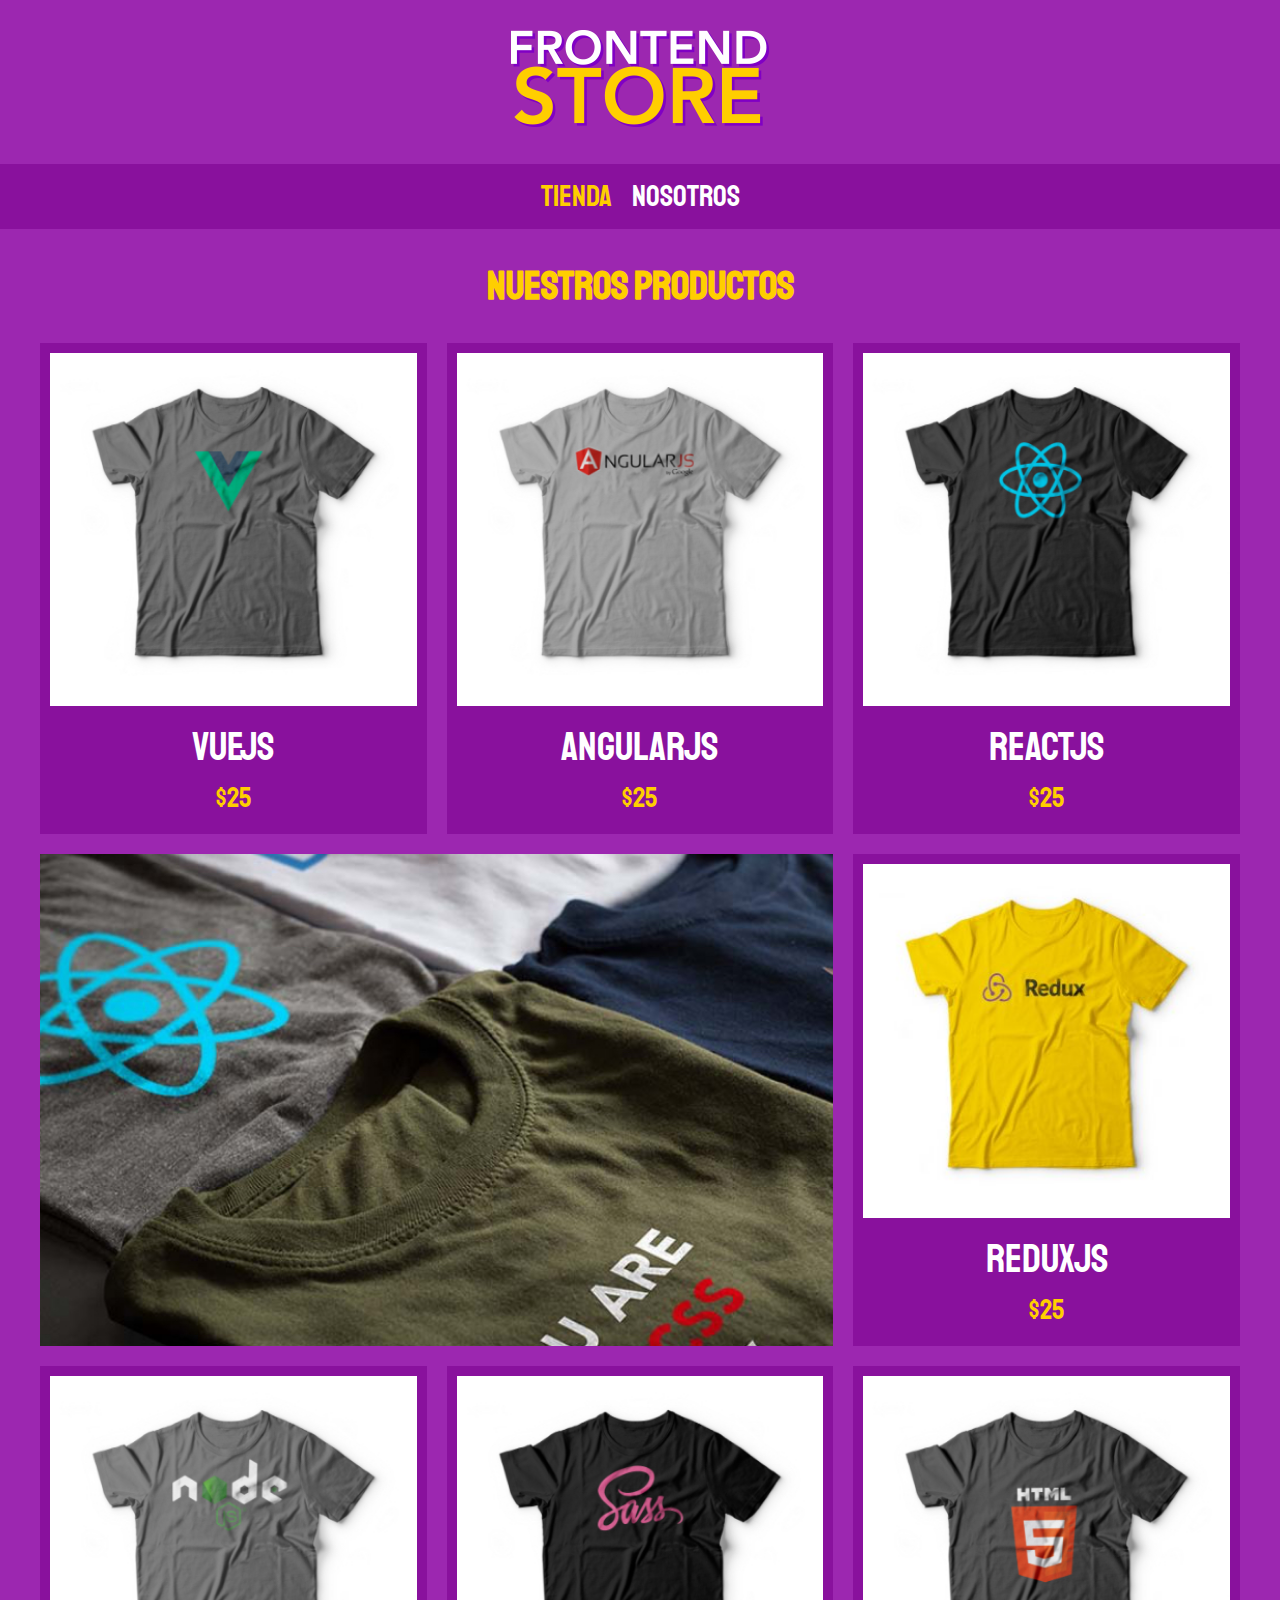
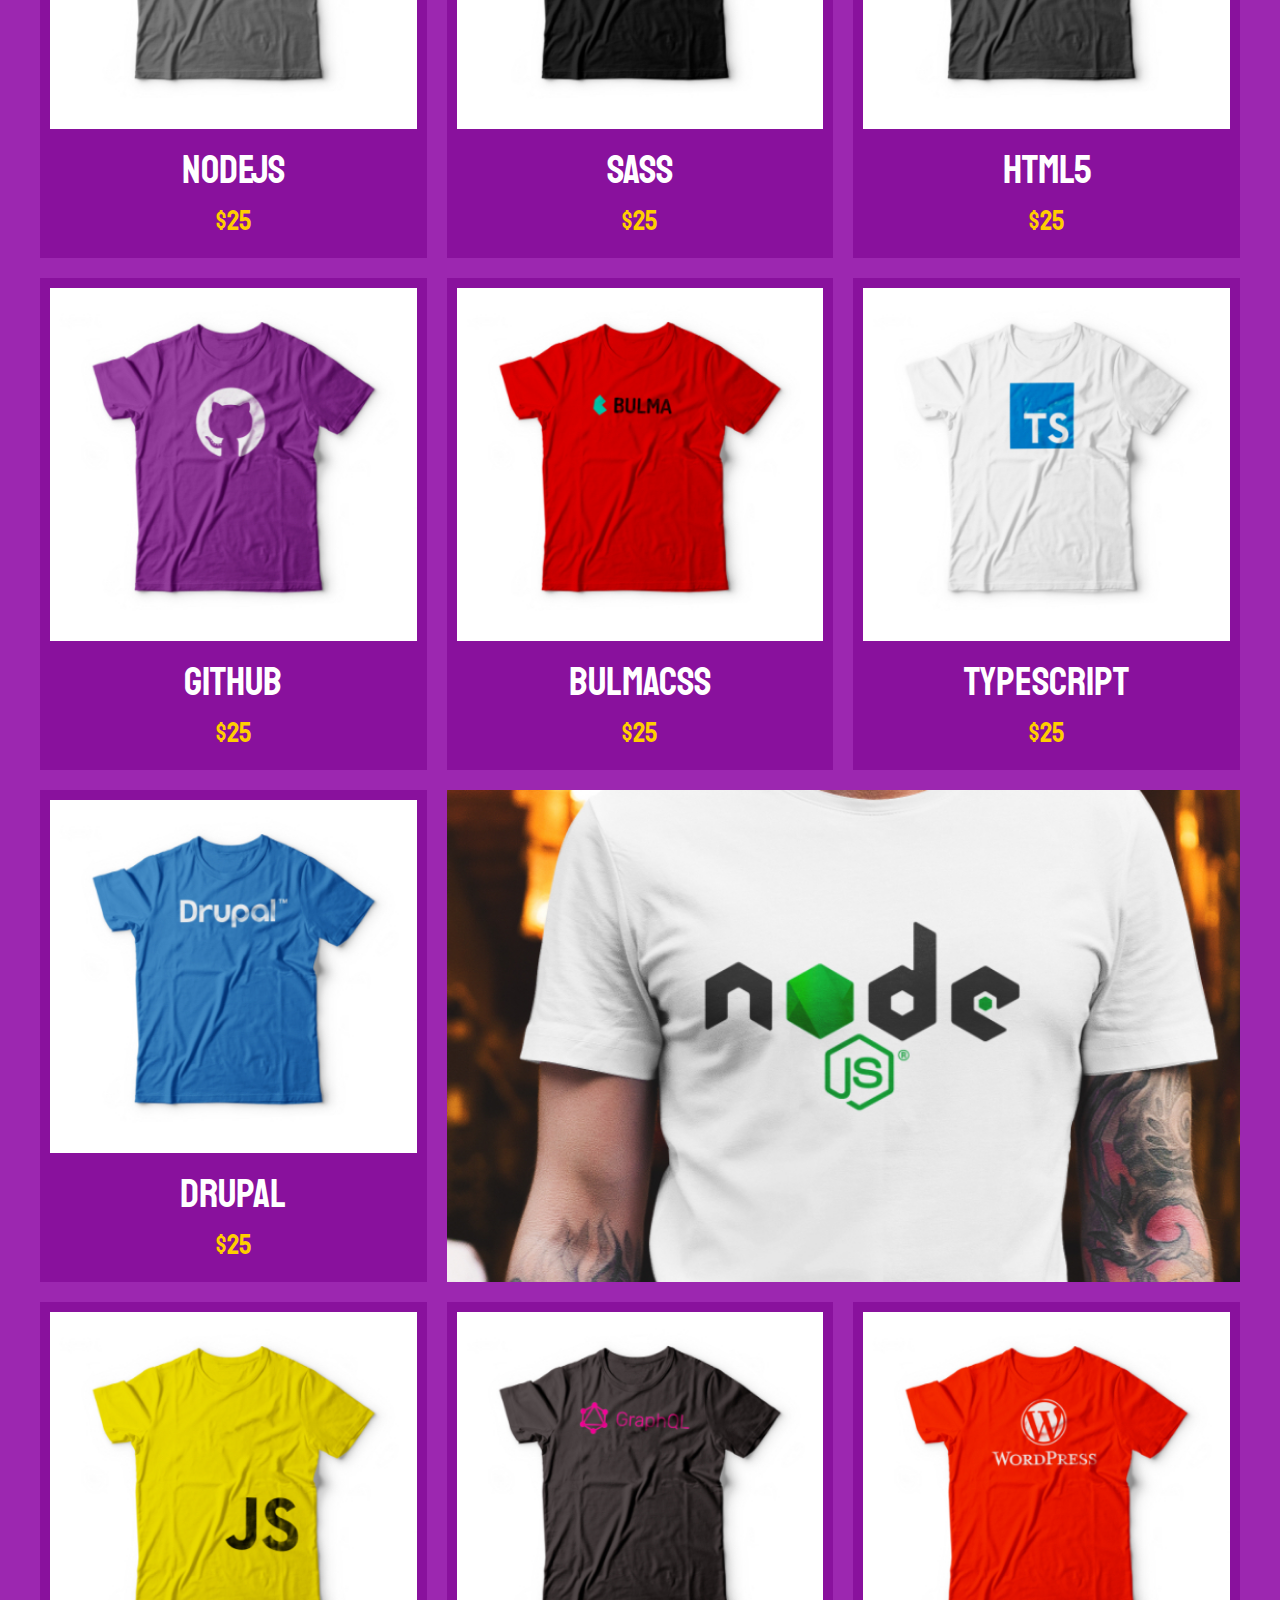
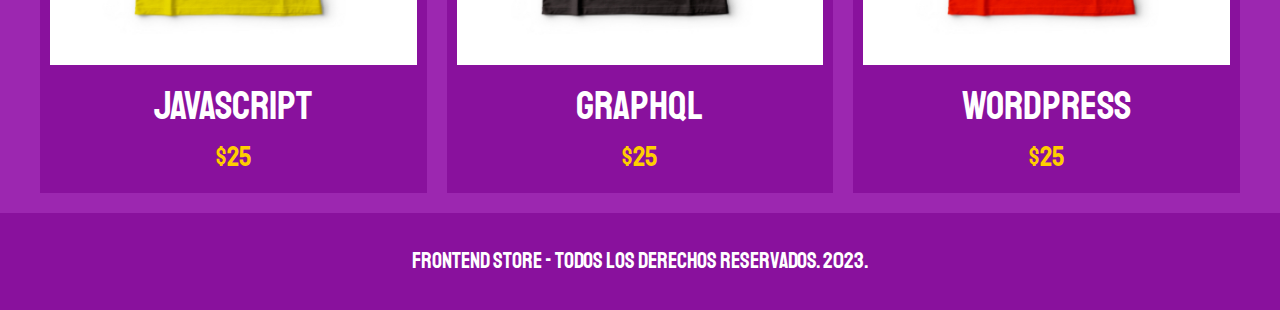
<file: index.html>
<!DOCTYPE html>
<html lang="en">

<head>
    <meta charset="UTF-8">
    <meta http-equiv="X-UA-Compatible" content="IE=edge">
    <meta name="viewport" content="width=device-width, initial-scale=1.0">
    <link rel="stylesheet" href="css/normalize.css">
    <link rel="preconnect" href="https://fonts.googleapis.com">
    <link rel="preconnect" href="https://fonts.gstatic.com" crossorigin>
    <link href="https://fonts.googleapis.com/css2?family=Krub:wght@400;700&family=Staatliches&display=swap"
        rel="stylesheet">
    <link rel="stylesheet" href="css/style.css">
    <title>FrontEnd Store</title>
</head>

<body>
    <header class="header">
        <a href="index.html">
            <img class="header__logo" src="img/logo.png" alt="Logo">
        </a>
    </header>

    <nav class="navegacion">
        <a class="navegacion__enlace navegacion__enlace--activo" href="index.html">Tienda</a>
        <a class="navegacion__enlace" href="nosotros.html">Nosotros</a>
    </nav>

    <main class="contenedor">
        <h1>Nuestros Productos</h1>

        <div class="grid">
            <div class="producto">
                <a href="productos.html">
                    <img class="producto__imagen" src="img/1.jpg" alt="Imagen camisa">
                    <div class="producto__informacion">
                        <p class="producto__nombre">VueJS</p>
                        <p class="producto__precio">$25</p>
                    </div>
                </a>
            </div>
            <div class="producto">
                <a href="productos.html">
                    <img class="producto__imagen" src="img/2.jpg" alt="Imagen camisa">
                    <div class="producto__informacion">
                        <p class="producto__nombre">AngularJS</p>
                        <p class="producto__precio">$25</p>
                    </div>
                </a>
            </div>
            <div class="producto">
                <a href="productos.html">
                    <img class="producto__imagen" src="img/3.jpg" alt="Imagen camisa">
                    <div class="producto__informacion">
                        <p class="producto__nombre">ReactJS</p>
                        <p class="producto__precio">$25</p>
                    </div>
                </a>
            </div>
            <div class="producto">
                <a href="productos.html">
                    <img class="producto__imagen" src="img/4.jpg" alt="Imagen camisa">
                    <div class="producto__informacion">
                        <p class="producto__nombre">ReduxJS</p>
                        <p class="producto__precio">$25</p>
                    </div>
                </a>
            </div>
            <div class="producto">
                <a href="productos.html">
                    <img class="producto__imagen" src="img/5.jpg" alt="Imagen camisa">
                    <div class="producto__informacion">
                        <p class="producto__nombre">NodeJS</p>
                        <p class="producto__precio">$25</p>
                    </div>
                </a>
            </div>
            <div class="producto">
                <a href="productos.html">
                    <img class="producto__imagen" src="img/6.jpg" alt="Imagen camisa">
                    <div class="producto__informacion">
                        <p class="producto__nombre">SASS</p>
                        <p class="producto__precio">$25</p>
                    </div>
                </a>
            </div>
            <div class="producto">
                <a href="productos.html">
                    <img class="producto__imagen" src="img/7.jpg" alt="Imagen camisa">
                    <div class="producto__informacion">
                        <p class="producto__nombre">HTML5</p>
                        <p class="producto__precio">$25</p>
                    </div>
                </a>
            </div>
            <div class="producto">
                <a href="productos.html">
                    <img class="producto__imagen" src="img/8.jpg" alt="Imagen camisa">
                    <div class="producto__informacion">
                        <p class="producto__nombre">Github</p>
                        <p class="producto__precio">$25</p>
                    </div>
                </a>
            </div>
            <div class="producto">
                <a href="productos.html">
                    <img class="producto__imagen" src="img/9.jpg" alt="Imagen camisa">
                    <div class="producto__informacion">
                        <p class="producto__nombre">BulmaCSS</p>
                        <p class="producto__precio">$25</p>
                    </div>
                </a>
            </div>
            <div class="producto">
                <a href="productos.html">
                    <img class="producto__imagen" src="img/10.jpg" alt="Imagen camisa">
                    <div class="producto__informacion">
                        <p class="producto__nombre">Typescript</p>
                        <p class="producto__precio">$25</p>
                    </div>
                </a>
            </div>
            <div class="producto">
                <a href="productos.html">
                    <img class="producto__imagen" src="img/11.jpg" alt="Imagen camisa">
                    <div class="producto__informacion">
                        <p class="producto__nombre">Drupal</p>
                        <p class="producto__precio">$25</p>
                    </div>
                </a>
            </div>
            <div class="producto">
                <a href="productos.html">
                    <img class="producto__imagen" src="img/12.jpg" alt="Imagen camisa">
                    <div class="producto__informacion">
                        <p class="producto__nombre">Javascript</p>
                        <p class="producto__precio">$25</p>
                    </div>
                </a>
            </div>
            <div class="producto">
                <a href="productos.html">
                    <img class="producto__imagen" src="img/13.jpg" alt="Imagen camisa">
                    <div class="producto__informacion">
                        <p class="producto__nombre">GraphQL</p>
                        <p class="producto__precio">$25</p>
                    </div>
                </a>
            </div>
            <div class="producto">
                <a href="productos.html">
                    <img class="producto__imagen" src="img/14.jpg" alt="Imagen camisa">
                    <div class="producto__informacion">
                        <p class="producto__nombre">Wordpress</p>
                        <p class="producto__precio">$25</p>
                    </div>
                </a>
            </div>

            <div class="grafico grafico--camisas">
                
            </div>
            <div class="grafico grafico--node">
                
            </div>
        </div>

    </main>

    <footer class="footer">
        <p class="footer__texto">FrontEnd Store - Todos los derechos reservados. 2023.</p>
    </footer>
</body>

</html>
</file>
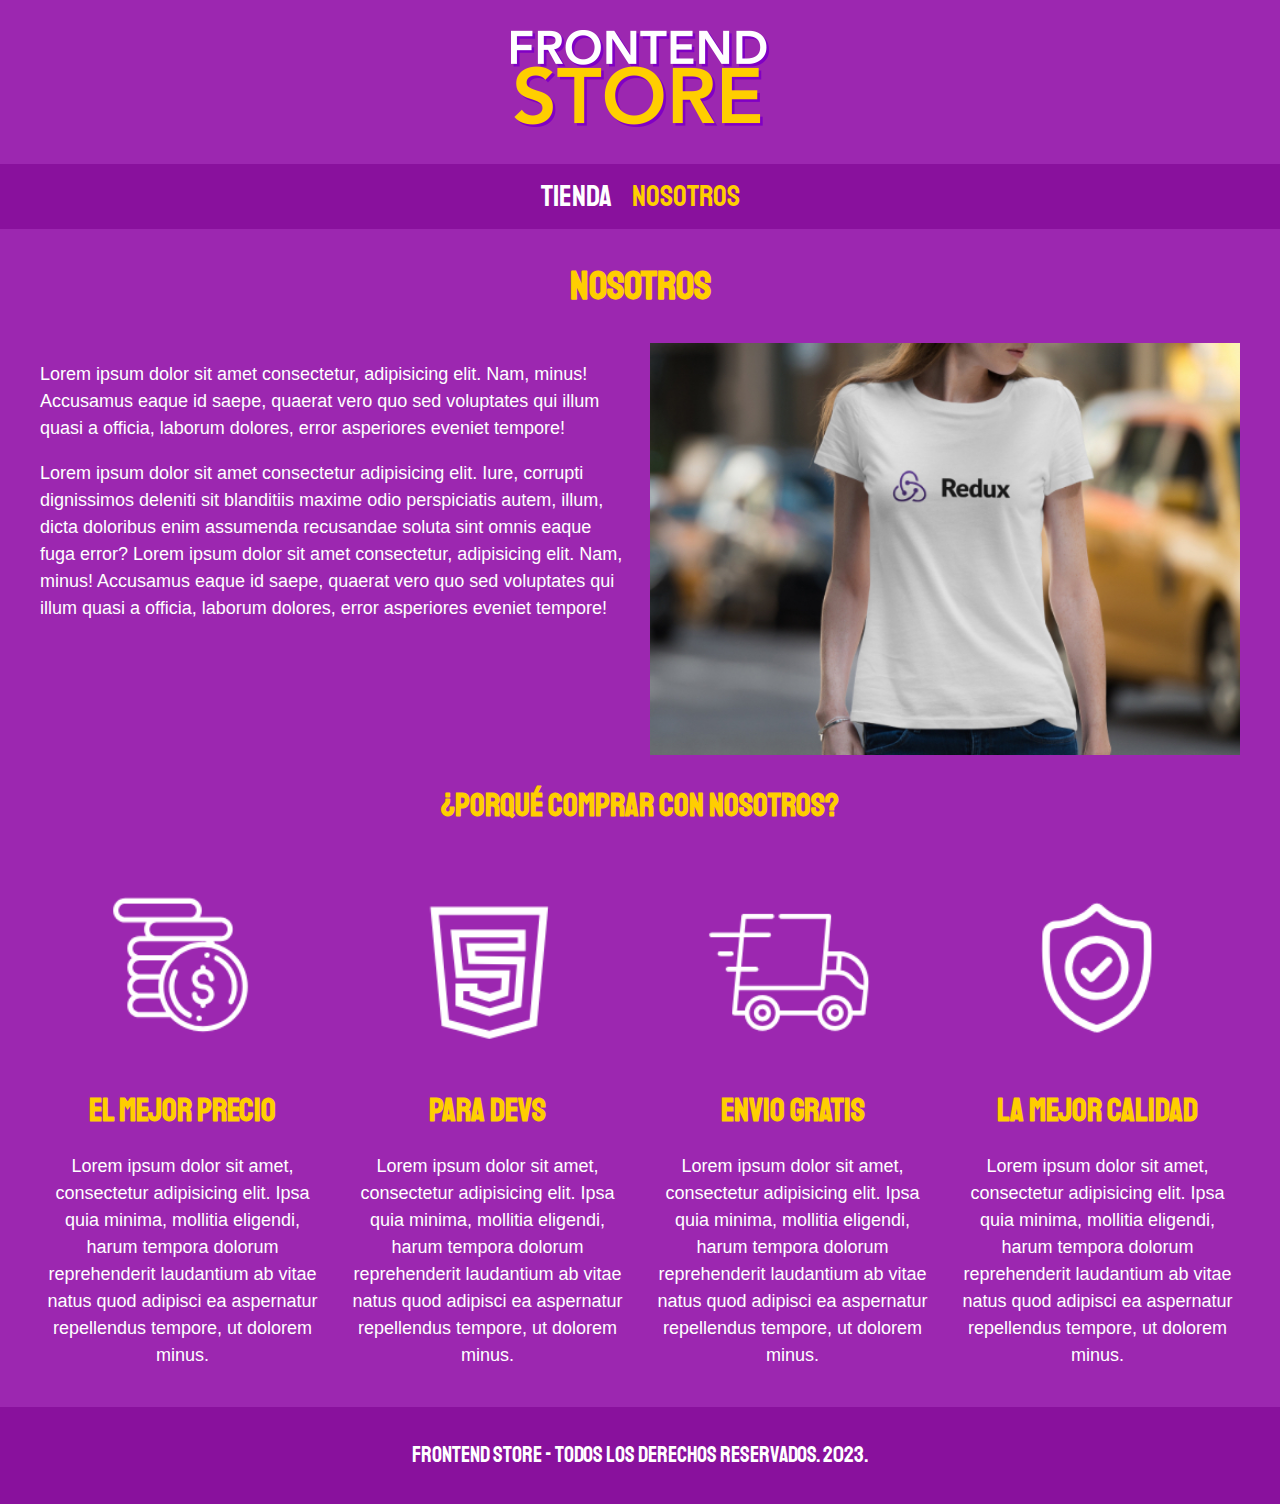
<file: nosotros.html>
<!DOCTYPE html>
<html lang="en">

<head>
    <meta charset="UTF-8">
    <meta http-equiv="X-UA-Compatible" content="IE=edge">
    <meta name="viewport" content="width=device-width, initial-scale=1.0">
    <link rel="stylesheet" href="css/normalize.css">
    <link rel="preconnect" href="https://fonts.googleapis.com">
    <link rel="preconnect" href="https://fonts.gstatic.com" crossorigin>
    <link href="https://fonts.googleapis.com/css2?family=Krub:wght@400;700&family=Staatliches&display=swap"
        rel="stylesheet">
    <link rel="stylesheet" href="css/style.css">
    <title>FrontEnd Store</title>
</head>

<body>
    <header class="header">
        <a href="index.html">
            <img class="header__logo" src="img/logo.png" alt="Logo">
        </a>
    </header>

    <nav class="navegacion">
        <a class="navegacion__enlace" href="index.html">Tienda</a>
        <a class="navegacion__enlace navegacion__enlace--activo" href="nosotros.html">Nosotros</a>
    </nav>

    <main class="contenedor">
        <h1>Nosotros</h1>

        <div class="nosotros">
            <div class="nosotros__contenido">
                <p class="nosotros__texto">
                    Lorem ipsum dolor sit amet consectetur, adipisicing elit. Nam, minus! Accusamus eaque id saepe, quaerat vero quo sed voluptates qui illum quasi a officia, laborum dolores, error asperiores eveniet tempore!
                </p>
                <p class="nosotros__texto">Lorem ipsum dolor sit amet consectetur adipisicing elit. Iure, corrupti dignissimos deleniti sit blanditiis maxime odio perspiciatis autem, illum, dicta doloribus enim assumenda recusandae soluta sint omnis eaque fuga error? Lorem ipsum dolor sit amet consectetur, adipisicing elit. Nam, minus! Accusamus eaque id saepe, quaerat vero quo sed voluptates qui illum quasi a officia, laborum dolores, error asperiores eveniet tempore!</p>
            </div>
            <img class="nosotros__imagen" src="img/nosotros.jpg" alt="Imagen nosotros">
        </div>

    </main>

    <section class="contenedor comprar">
        <h2 class="comprar__titulo">¿Porqué comprar con nosotros?</h2>

        <div class="bloques">
            <div class="bloque">
                <img class="bloque__imagen"  src="img/icono_1.png" alt="Porque comprar">
                <h3 class="bloque__titulo">El Mejor Precio</h3>
                <p>Lorem ipsum dolor sit amet, consectetur adipisicing elit. Ipsa quia minima, mollitia eligendi, harum tempora dolorum reprehenderit laudantium ab vitae natus quod adipisci ea aspernatur repellendus tempore, ut dolorem minus.</p>
            </div>
            <div class="bloque">
                <img class="bloque__imagen"  src="img/icono_2.png" alt="Porque comprar">
                <h3 class="bloque__titulo">Para devs</h3>
                <p>Lorem ipsum dolor sit amet, consectetur adipisicing elit. Ipsa quia minima, mollitia eligendi, harum tempora dolorum reprehenderit laudantium ab vitae natus quod adipisci ea aspernatur repellendus tempore, ut dolorem minus.</p>
            </div>
            <div class="bloque">
                <img class="bloque__imagen" src="img/icono_3.png" alt="Porque comprar">
                <h3 class="bloque__titulo">Envio gratis</h3>
                <p>Lorem ipsum dolor sit amet, consectetur adipisicing elit. Ipsa quia minima, mollitia eligendi, harum tempora dolorum reprehenderit laudantium ab vitae natus quod adipisci ea aspernatur repellendus tempore, ut dolorem minus.</p>
            </div>
            <div class="bloque">
                <img class="bloque__imagen" src="img/icono_4.png" alt="Porque comprar">
                <h3 class="bloque__titulo">La mejor calidad</h3>
                <p>Lorem ipsum dolor sit amet, consectetur adipisicing elit. Ipsa quia minima, mollitia eligendi, harum tempora dolorum reprehenderit laudantium ab vitae natus quod adipisci ea aspernatur repellendus tempore, ut dolorem minus.</p>
            </div>
        </div>
    </section>

    <footer class="footer">
        <p class="footer__texto">FrontEnd Store - Todos los derechos reservados. 2023.</p>
    </footer>
</body>

</html>
</file>
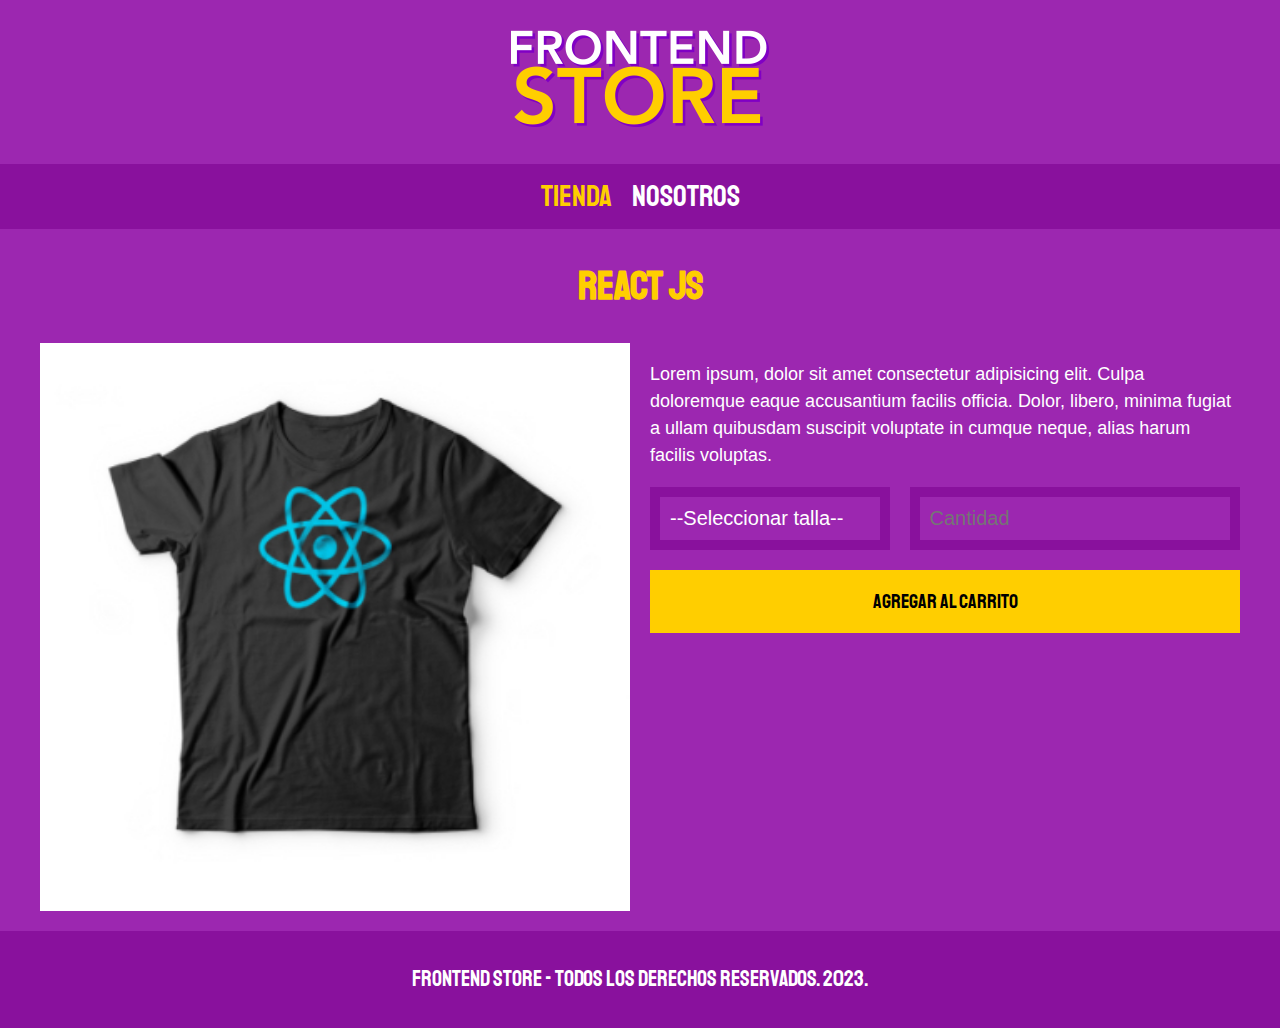
<file: productos.html>
<!DOCTYPE html>
<html lang="en">

<head>
    <meta charset="UTF-8">
    <meta http-equiv="X-UA-Compatible" content="IE=edge">
    <meta name="viewport" content="width=device-width, initial-scale=1.0">
    <link rel="stylesheet" href="css/normalize.css">
    <link rel="preconnect" href="https://fonts.googleapis.com">
    <link rel="preconnect" href="https://fonts.gstatic.com" crossorigin>
    <link href="https://fonts.googleapis.com/css2?family=Krub:wght@400;700&family=Staatliches&display=swap"
        rel="stylesheet">
    <link rel="stylesheet" href="css/style.css">
    <title>FrontEnd Store</title>
</head>

<body>
    <header class="header">
        <a href="index.html">
            <img class="header__logo" src="img/logo.png" alt="Logo">
        </a>
    </header>

    <nav class="navegacion">
        <a class="navegacion__enlace navegacion__enlace--activo" href="index.html">Tienda</a>
        <a class="navegacion__enlace" href="nosotros.html">Nosotros</a>
    </nav>

    <main class="contenedor">
        <h1>React JS</h1>

        <div class="camisa">
            <img src="img/3.jpg" alt="Imagen del producto" class="camisa__imagen">

            <div class="camisa__contenido">
                <p>Lorem ipsum, dolor sit amet consectetur adipisicing elit. Culpa doloremque eaque accusantium facilis officia. Dolor, libero, minima fugiat a ullam quibusdam suscipit voluptate in cumque neque, alias harum facilis voluptas.</p>

                <form class="formulario">
                    <select class="formulario__campo">
                        <option disabled selected>--Seleccionar talla--</option>
                        <option>Chica</option>
                        <option>Mediana</option>
                        <option>Grande</option>
                    </select>
                    <input class="formulario__campo" type="number" placeholder="Cantidad" min="1">
                    <input class="formulario__submit" type="submit" value="Agregar al carrito">
                </form>
            </div>
        </div>

    </main>

    <footer class="footer">
        <p class="footer__texto">FrontEnd Store - Todos los derechos reservados. 2023.</p>
    </footer>
</body>

</html>
</file>
<file: css/style.css>
:root {
    --primario: #9c27b0;
    --primarioOscuro: #89119d;
    --secundario: #ffce00;
    --secundarioOscuro: rgb(233,287,2);
    --blanco: #fff;
    --negro: #000;

    --fuentePrincipal: 'Staatliches', cursive;
}
html {
    font-size: 62.5%;
    box-sizing: border-box;
}
*, *:before, *:after{
    box-sizing: inherit;
}

/**GLOBALES**/
body {
    background-color: var(--primario);
    font-size: 1.6rem;
    line-height: 1.5;
}
p {
    font-size: 1.8rem;
    font-family: Arial, Helvetica, sans-serif;
    color: var(--blanco);
}
a {
    text-decoration: none;
}
img {
    width: 100%;
}
.contenedor {
    max-width: 120rem;
    margin: 0 auto;
}
h1, h2, h3 {
    text-align: center;
    color: var(--secundario);
    font-family: var(--fuentePrincipal);
}
h1 {
    font-size: 4rem;
}
h2 {
    font-size: 3.2rem;
}
h3 {
    font-size: 3.2rem;
}

/**HEADER**/
.header {
    display: flex;
    justify-content: center;
}
.header__logo {
    margin: 3rem 0;
}

/**FOOTER**/
.footer{
    background-color: var(--primarioOscuro);
    padding: 1rem 0;
    margin-top: 2rem;
}
.footer__texto {
    text-align: center;
    font-family: var(--fuentePrincipal);
    font-size: 2.2rem;
}

/**NAVEGACION**/
.navegacion {
    background-color: var(--primarioOscuro);
    padding: 1rem 0;
    display: flex;
    justify-content: center;
    gap: 2rem;
}
.navegacion__enlace {
    font-family: var(--fuentePrincipal);
    color: var(--blanco);
    font-size: 3rem;
}
.navegacion__enlace--activo,
.navegacion__enlace:hover {
    color: var(--secundario);
} 

/**GRID**/
.grid {
    display: grid;
    grid-template-columns: repeat(2, 1fr);
    gap: 2rem;
}
@media (min-width: 768px) {
    .grid {grid-template-columns: repeat(3, 1fr);
}
}
/**PRODUCTOS**/
.producto {
    background-color: var(--primarioOscuro);
    padding: 1rem;
}
.producto__nombre {
    font-size: 4rem;
}
.producto__precio {
    font-size: 2.8rem;
    color: var(--secundario);
}
.producto__nombre, .producto__precio {
    font-family: var(--fuentePrincipal);
    margin: 1rem 0;
    text-align: center;
    line-height: 1.2;
}

/**GRAFICOS**/
.grafico{
    min-height: 30rem;
    background-repeat: no-repeat;
    background-size: cover;
    grid-column: 1/3;
}
.grafico--camisas {
    background-image: url(../img/grafico1.jpg);
    grid-row: 2/3; 
}
.grafico--node {
    background-image: url(../img/grafico2.jpg);
    grid-row: 8/9;
   
}

@media (min-width: 768px) {
    .grafico--node {
        grid-row: 5/6;
        grid-column: 2/4;
    }
}


/**NOSOTROS**/
.nosotros {
    display: grid;
    grid-template-rows: repeat(2, auto);
}
@media (min-width: 768px) {
    .nosotros {
        grid-template-columns: repeat(2, 1fr);
        column-gap: 2rem;
    }
}
.nosotros__imagen {
    grid-row: 1/2;
}
@media (min-width: 768px) {
    .nosotros__imagen {
        grid-column: 2/3;
    }
}

/**BLOQUES**/
.bloques {
    display: grid;
    grid-template-columns: repeat(2, 1fr);
    gap: 2rem;
}
@media (min-width: 768px) {
    .bloques {
        grid-template-columns: repeat(4, 1fr);
    }
}
.bloque {
    text-align: center;
}
.bloque__titulo {
    margin: 0;
}

/**PAGINA DEL PRODUCTO**/
@media (min-width: 768px) {
    .camisa{
        display:grid;
        grid-template-columns: repeat(2, 1fr);
        column-gap: 2rem;
    }
}
.formulario{
    display: grid;
    grid-template-rows: repeat(3, 1fr);
    gap: 2rem;
}
@media (min-width: 380) {
    .formulario {
        grid-template-columns: repeat(2, 1fr);
    }
}

.formulario__campo {
    border: 1rem solid var(--primarioOscuro);
    background-color: transparent;
    color: var(--blanco);
    font-size: 2rem;
    font-family: Arial, Helvetica, sans-serif;
    padding: 1rem;
    appearance: none;
    grid-column: 1/3;
}
@media (min-width: 380px) {
    .formulario__campo {
        grid-column: auto;
    }
}
.formulario__submit {
    background-color: var(--secundario);
    border: none;
    font-size: 2rem;
    font-family: var(--fuentePrincipal);
    padding: 2rem;
    transition: background-color .3s ease;
    grid-column: 1/3;
}
.formulario__submit:hover {
    cursor: pointer;
    background-color: var(--secundarioOscuro);
}
</file>
